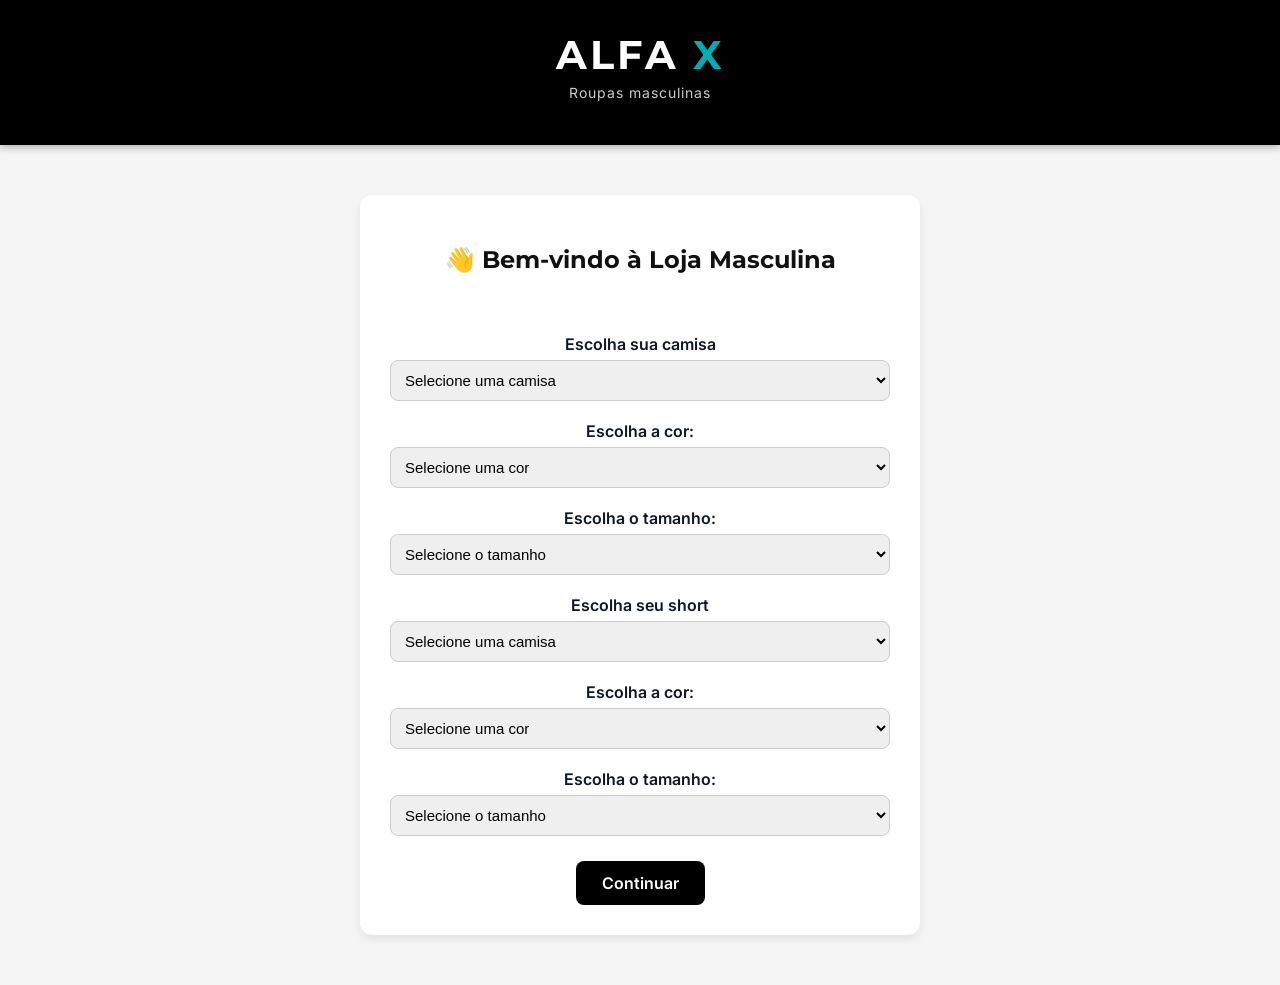
<file: index2.html>
<!DOCTYPE html>
<html lang="pt-BR">
<head>
  <meta charset="UTF-8">
  <title>Bem-vindo à Sua Loja de Estilo</title>
  <link rel="stylesheet" href="style2.css">
  <link href="https://fonts.googleapis.com/css2?family=Montserrat:wght@700&family=Inter:wght@400&display=swap" rel="stylesheet">
</head>
<body>

  <header class="header">
    <div class="logo">
      <h1 class="logo-title">ALFA <span>X</span></h1>
      <p class="logo-subtitle">Roupas masculinas</p>
    </div>
  </header>

  <div class="container">
    <h2>👋 Bem-vindo à Loja Masculina</h2>  
    <br>

    <form>
      

      <label for="tamanho">Escolha sua camisa</label>
       <select id="camisa" name="camisa">
        <option value="">Selecione uma camisa</option>
        <option value="p">Regata</option>
        <option value="m">Polo</option>
        <option value="g">T-shirt</option>
        <option value="gg">Blusa social</option>
      </select>

      <label for="cor">Escolha a cor:</label>
      <select id="cor" name="cor">
        <option value="">Selecione uma cor</option>
        <option value="preta">Preta</option>
        <option value="branca">Branca</option>
        <option value="azul">Azul</option>
        <option value="vermelha">Vermelha</option>
        <option value="amarela">Amarela</option>
        <option value="roxa">Roxa</option>
        <option value="laranja">Laranja</option>
        <option value="cinza">Cinza</option>
        <option value="rosa">Rosa</option>
        <option value="verde">Verde</option>
      </select>

      <label for="tamanho">Escolha o tamanho:</label>
      <select id="tamanho" name="tamanho">
        <option value="">Selecione o tamanho</option>
        <option value="p">P</option>
        <option value="m">M</option>
        <option value="g">G</option>
        <option value="gg">GG</option>
      </select>

            <label for="tamanho">Escolha seu short</label>
       <select id="camisa" name="camisa">
        <option value="">Selecione uma camisa</option>
        <option value="p">Jeans</option>
        <option value="m">Esportivo</option>
        <option value="g">Casual</option>
        <option value="gg">Tipo Baby</option>
      </select>

      <label for="cor">Escolha a cor:</label>
      <select id="cor" name="cor">
        <option value="">Selecione uma cor</option>
        <option value="preta">Preta</option>
        <option value="branca">Branca</option>
        <option value="azul">Azul</option>
        <option value="vermelha">Vermelha</option>
        <option value="amarela">Amarela</option>
        <option value="roxa">Roxa</option>
        <option value="laranja">Laranja</option>
        <option value="cinza">Cinza</option>
        <option value="rosa">Rosa</option>
        <option value="verde">Verde</option>
      </select>

      <label for="tamanho">Escolha o tamanho:</label>
      <select id="tamanho" name="tamanho">
        <option value="">Selecione o tamanho</option>
        <option value="p">P</option>
        <option value="m">M</option>
        <option value="g">G</option>
        <option value="gg">GG</option>
      </select>

      <a href="index4.html" class="btn-link">Continuar</a>
    </form>
  </div>

</body>
</html>
</file>
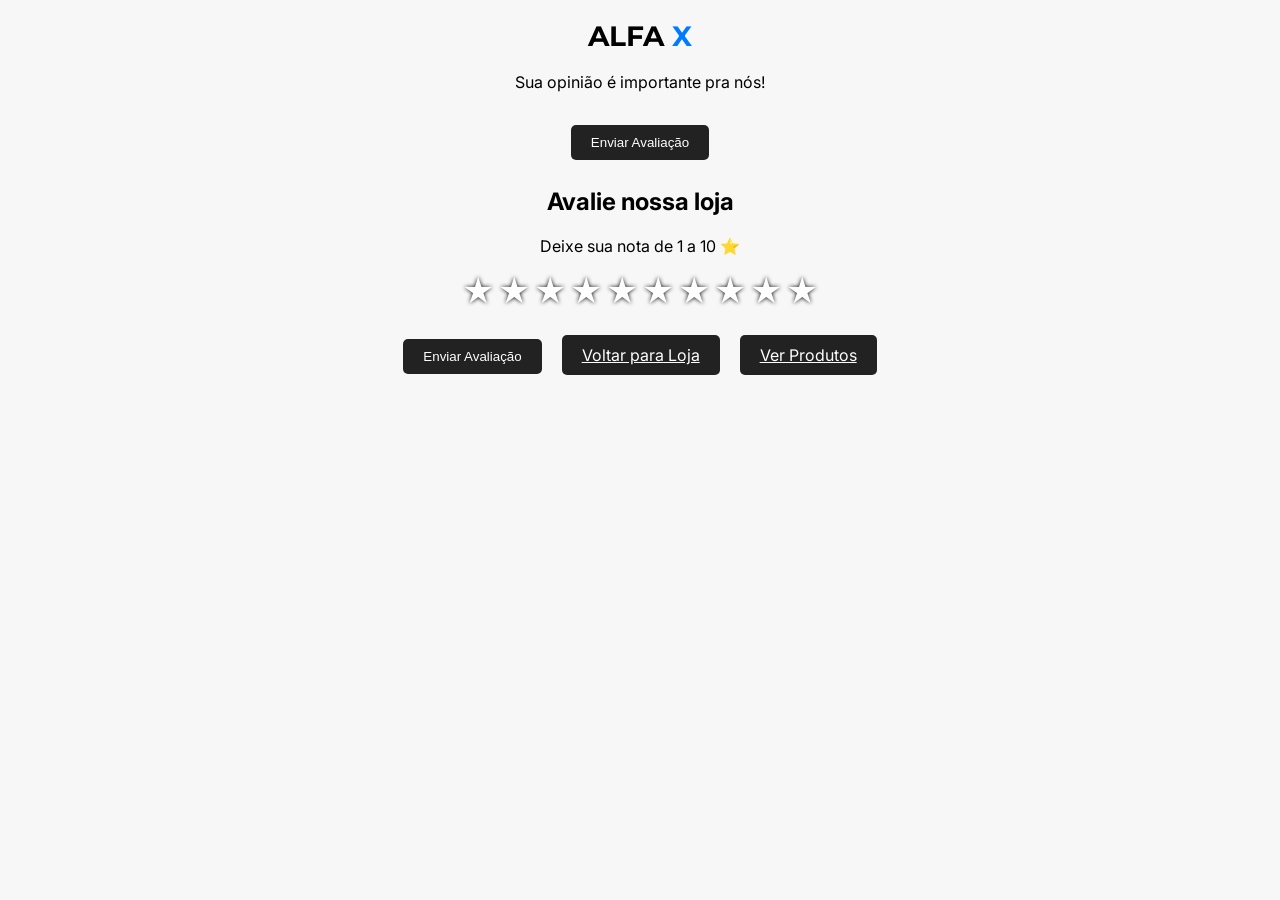
<file: index3.html>
<!DOCTYPE html>
<html lang="pt-BR">
<head>
  <meta charset="UTF-8">
  <meta name="viewport" content="width=device-width, initial-scale=1.0">
  <title>Avaliação - ALFA X</title>
  <link rel="stylesheet" href="style3.css">
  <link href="https://fonts.googleapis.com/css2?family=Montserrat:wght@700&family=Inter:wght@400&display=swap" rel="stylesheet">
</head>
<body>

  <div class="container-avaliacao">

    <!-- LOGO -->
    <div class="logo">
      <h1 class="logo-title">ALFA <span>X</span></h1>
      <p class="logo-subtitle">Sua opinião é importante pra nós!</p>
    </div>

    <!-- AVALIAÇÃO -->
    <div id="avaliacao">
      <!-- Adicione dentro de <div id="avaliacao">, antes do botão enviar -->
<form action="resultado.php" method="post" id="formAvaliacao">
  <input type="hidden" name="nota" id="inputNota" value="">
</form>

<!-- Alterar botão para enviar o formulário -->
<button type="button" class="avaliar-btn" id="btnEnviarAvaliacao">Enviar Avaliação</button>

      <h2>Avalie nossa loja</h2>
      <p>Deixe sua nota de 1 a 10 ⭐</p>

      <!-- 10 ESTRELAS -->
      <div id="estrelas" class="estrelas">
        <span class="estrela" data-nota="1">★</span>
        <span class="estrela" data-nota="2">★</span>
        <span class="estrela" data-nota="3">★</span>
        <span class="estrela" data-nota="4">★</span>
        <span class="estrela" data-nota="5">★</span>
        <span class="estrela" data-nota="6">★</span>
        <span class="estrela" data-nota="7">★</span>
        <span class="estrela" data-nota="8">★</span>
        <span class="estrela" data-nota="9">★</span>
        <span class="estrela" data-nota="10">★</span>
      </div>

      <p id="notaEscolhida"></p>

      <!-- BOTÕES / LINKS -->
      <div class="links-avaliacao">
        <button class="avaliar-btn" id="btnEnviarAvaliacao">Enviar Avaliação</button>
        <a href="index.html" class="btn-link">Voltar para Loja</a>
        <a href="index2.html" class="btn-link">Ver Produtos</a>
      </div>

      <p id="mensagemAgradecimento" class="hidden">💬 Obrigado pela sua avaliação!</p>
    </div>

  </div>

  <script>
    const estrelas = document.querySelectorAll('.estrela');
    const notaEscolhida = document.getElementById('notaEscolhida');
    const btnEnviar = document.getElementById('btnEnviarAvaliacao');
    const mensagem = document.getElementById('mensagemAgradecimento');
    let nota = 0;

    // Selecionar estrelas
    estrelas.forEach((estrela, index) => {
      estrela.addEventListener('click', () => {
        nota = index + 1;
        estrelas.forEach((e, i) => {
          e.style.color = i < nota ? '#FFD700' : '#ccc';
        });
        notaEscolhida.textContent = `Você avaliou com ${nota} de 10 estrelas.`;
        notaEscolhida.style.color = "#000";
      });
    });

    // Enviar avaliação
    btnEnviar.addEventListener('click', () => {
      if (nota > 0) {
        mensagem.classList.remove('hidden');
        btnEnviar.disabled = true;
        btnEnviar.textContent = "Enviado ✅";
      } else {
        notaEscolhida.textContent = "Por favor, selecione uma nota antes de enviar.";
        notaEscolhida.style.color = "red";
      }
    });

  src="script.js"

  </script>

</body>
</html>
</file>
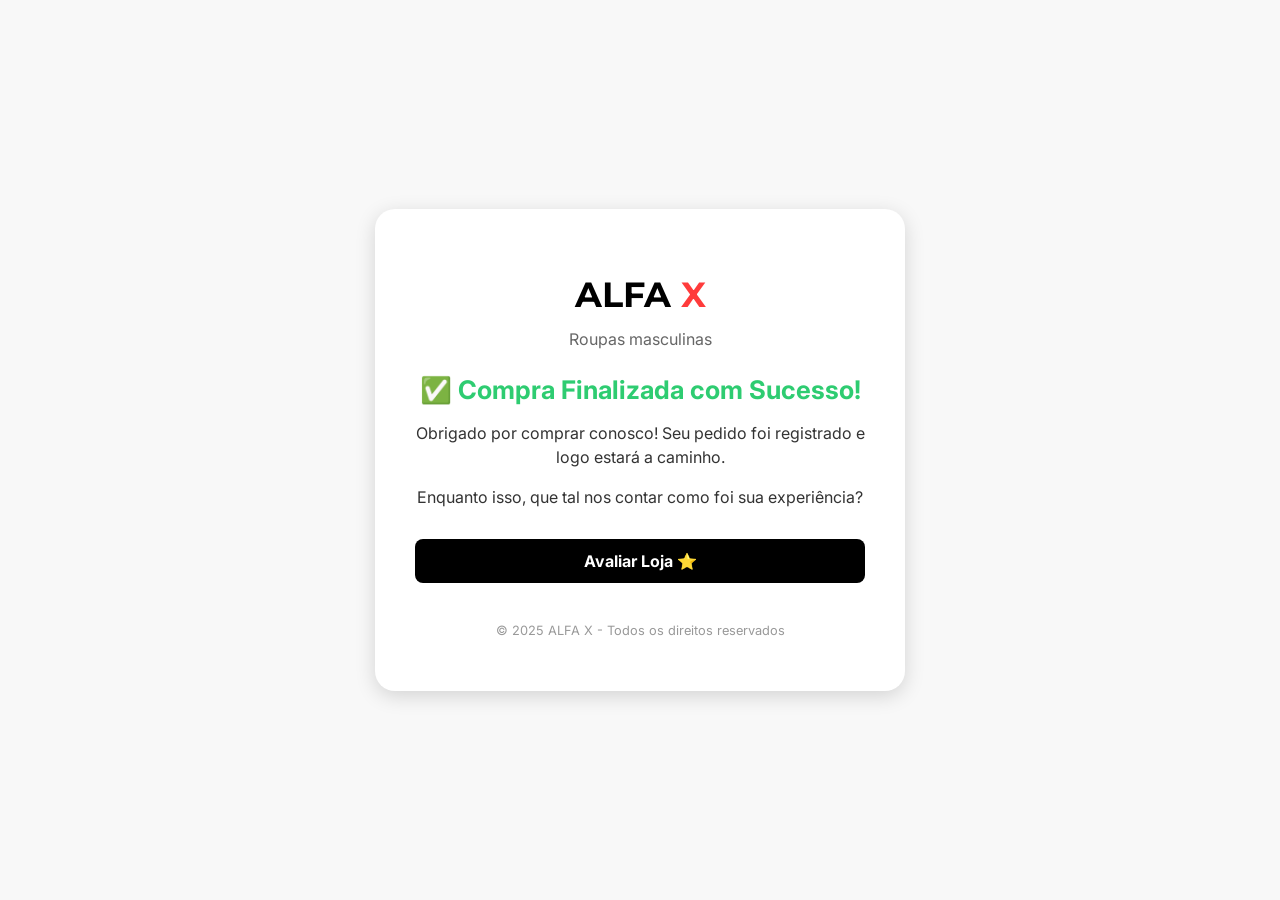
<file: index4.html>
<!DOCTYPE html>
<html lang="pt-BR">
<head>
  <meta charset="UTF-8">
  <meta name="viewport" content="width=device-width, initial-scale=1.0">
  <title>Compra Finalizada - ALFA X</title>
  <link rel="stylesheet" href="style4.css">
  <link href="https://fonts.googleapis.com/css2?family=Montserrat:wght@700&family=Inter:wght@400&display=swap" rel="stylesheet">
</head>
<body>

  <div class="container-finalizada">
    <!-- LOGO -->
    <div class="logo">
      <h1 class="logo-title">ALFA <span>X</span></h1>
      <p class="logo-subtitle">Roupas masculinas</p>
    </div>

    <!-- MENSAGEM DE SUCESSO -->
    <div class="mensagem-final">
      <h2>✅ Compra Finalizada com Sucesso!</h2>
      <p>Obrigado por comprar conosco! Seu pedido foi registrado e logo estará a caminho.</p>
      <p>Enquanto isso, que tal nos contar como foi sua experiência?</p>
    </div>

    <!-- BOTÕES DE AÇÃO -->
    <div class="botoes-final">
      <a href="index3.html" class="btn-link">Avaliar Loja ⭐</a>
    </div>

    <!-- RODAPÉ SIMPLES -->
    <footer>
      <p>© 2025 ALFA X - Todos os direitos reservados</p>
    </footer>
  </div>

</body>
</html>
</file>
<file: style2.css>
@import url('https://fonts.googleapis.com/css2?family=Montserrat:wght@700&family=Inter:wght@400&display=swap');

body {
  margin: 0;
  font-family: 'Inter', sans-serif;
  background-color: #f5f5f5;
  color: #0F1724;
}

/* ===== HEADER E LOGO ===== */
.header {
  background-color: #000; /* fundo preto */
  color: #fff;
  text-align: center;
  padding: 30px 0;
  box-shadow: 0 2px 8px rgba(0,0,0,0.3);
}

.logo {
  display: inline-block;
}

.logo-title {
  font-family: 'Montserrat', sans-serif;
  font-weight: 700;
  font-size: 40px;
  letter-spacing: 3px;
  color: #fff;
  margin: 0;
}

.logo-title span {
  color: #00ADB5; /* destaque no X (pode trocar pra vermelho, branco, etc) */
}

.logo-subtitle {
  font-size: 14px;
  color: #ccc;
  letter-spacing: 1px;
  margin-top: 5px;
}

/* ===== CONTEÚDO ===== */
.container {
  max-width: 500px;
  margin: 50px auto;
  background: white;
  padding: 30px;
  border-radius: 12px;
  box-shadow: 0 4px 10px rgba(0,0,0,0.08);
  text-align: center;
}

h2 {
  font-family: 'Montserrat', sans-serif;
  color: #111;
}

label {
  display: block;
  margin-top: 20px;
  font-weight: 600;
}

select {
  width: 100%;
  padding: 10px;
  border-radius: 8px;
  border: 1px solid #ccc;
  margin-top: 6px;
  font-size: 15px;
}

.btn-link {
  display: inline-block;
  margin-top: 25px;
  background-color: #000;
  color: white;
  padding: 12px 26px;
  border-radius: 8px;
  text-decoration: none;
  font-weight: 600;
  transition: background-color 0.25s;
}

.btn-link:hover {
  background-color: #222;
}

/* ===== RESPONSIVIDADE ===== */
@media (max-width: 600px) {
  .logo-title {
    font-size: 30px;
  }
  .container {
    margin: 20px;
  }
}
</file>
<file: style3.css>
/* ---------- ESTILOS GERAIS ---------- */
body {
  font-family: 'Inter', sans-serif;
  text-align: center;
  background: #f7f7f7;
  margin: 0;
  padding: 0;
}

.container {
  max-width: 500px;
  margin: 30px auto;
  background: #fff;
  padding: 20px;
  border-radius: 10px;
  box-shadow: 0 0 10px rgba(0,0,0,0.1);
}

/* ---------- LOGO ---------- */
.logo-title {
  font-family: 'Montserrat', sans-serif;
  font-size: 28px;
}

.logo-title span {
  color: #007bff;
}

/* ---------- BOTÕES ---------- */
.option-btn, .confirm-btn, .finalizar-btn, .avaliar-btn {
  display: inline-block;
  margin: 8px;
  padding: 10px 20px;
  background-color: #222;
  color: white;
  border: none;
  border-radius: 5px;
  cursor: pointer;
  transition: 0.2s;
}

.option-btn:hover, .confirm-btn:hover, .finalizar-btn:hover, .avaliar-btn:hover {
  background-color: #444;
}

/* ---------- MENSAGENS ---------- */
.hidden {
  display: none;
}

#mensagemFinal {
  background: #e6ffe6;
  padding: 15px;
  margin-top: 20px;
  border-radius: 10px;
}

a {
  display: inline-block;
  margin: 8px;
  padding: 10px 20px;
  background-color: #222;
  color: white;
  border: none;
  border-radius: 5px;
  cursor: pointer;
  transition: 0.2s;

}

/* ---------- AVALIAÇÃO ---------- */
#avaliacao {
  margin-top: 25px;
}

#estrelas span {
  font-size: 32px;
  cursor: pointer;
  color: white; /* Estrelas brancas inicialmente */
  text-shadow: 0 0 4px #000; /* contorno leve */
  transition: transform 0.2s, color 0.3s, text-shadow 0.3s;
}

/* ---------- ANIMAÇÃO DAS ESTRELAS ---------- */
#estrelas span.selecionada {
  color: gold;
  text-shadow: 0 0 10px gold;
  animation: brilho 0.4s ease, pular 0.3s ease;
}

@keyframes brilho {
  0% { text-shadow: 0 0 0 gold; }
  50% { text-shadow: 0 0 15px gold; }
  100% { text-shadow: 0 0 5px gold; }
}

@keyframes pular {
  0% { transform: scale(1); }
  50% { transform: scale(1.3); }
  100% { transform: scale(1); }
}
</file>
<file: style4.css>
body {
  font-family: 'Inter', sans-serif;
  background-color: #f8f8f8;
  display: flex;
  align-items: center;
  justify-content: center;
  height: 100vh;
  margin: 0;
}

.container-finalizada {
  background: #fff;
  border-radius: 20px;
  padding: 40px;
  max-width: 450px;
  width: 90%;
  text-align: center;
  box-shadow: 0 5px 20px rgba(0, 0, 0, 0.15);
}

.logo-title {
  font-family: 'Montserrat', sans-serif;
  font-size: 2.2em;
  color: #000;
}

.logo-title span {
  color: #ff3b3b;
}

.logo-subtitle {
  color: #666;
  margin-top: -10px;
  margin-bottom: 25px;
}

.mensagem-final h2 {
  color: #2ecc71;
  font-size: 1.6em;
  margin-bottom: 10px;
}

.mensagem-final p {
  color: #333;
  line-height: 1.5em;
}

.botoes-final {
  margin-top: 30px;
  display: flex;
  flex-direction: column;
  gap: 15px;
}

.btn-link {
  display: inline-block;
  text-decoration: none;
  background-color: #000;
  color: #fff;
  padding: 12px 20px;
  border-radius: 8px;
  font-weight: bold;
  transition: 0.3s;
}

.btn-link:hover {
  background-color: #ff3b3b;
}

footer {
  margin-top: 40px;
  font-size: 0.8em;
  color: #999;
}
</file>
